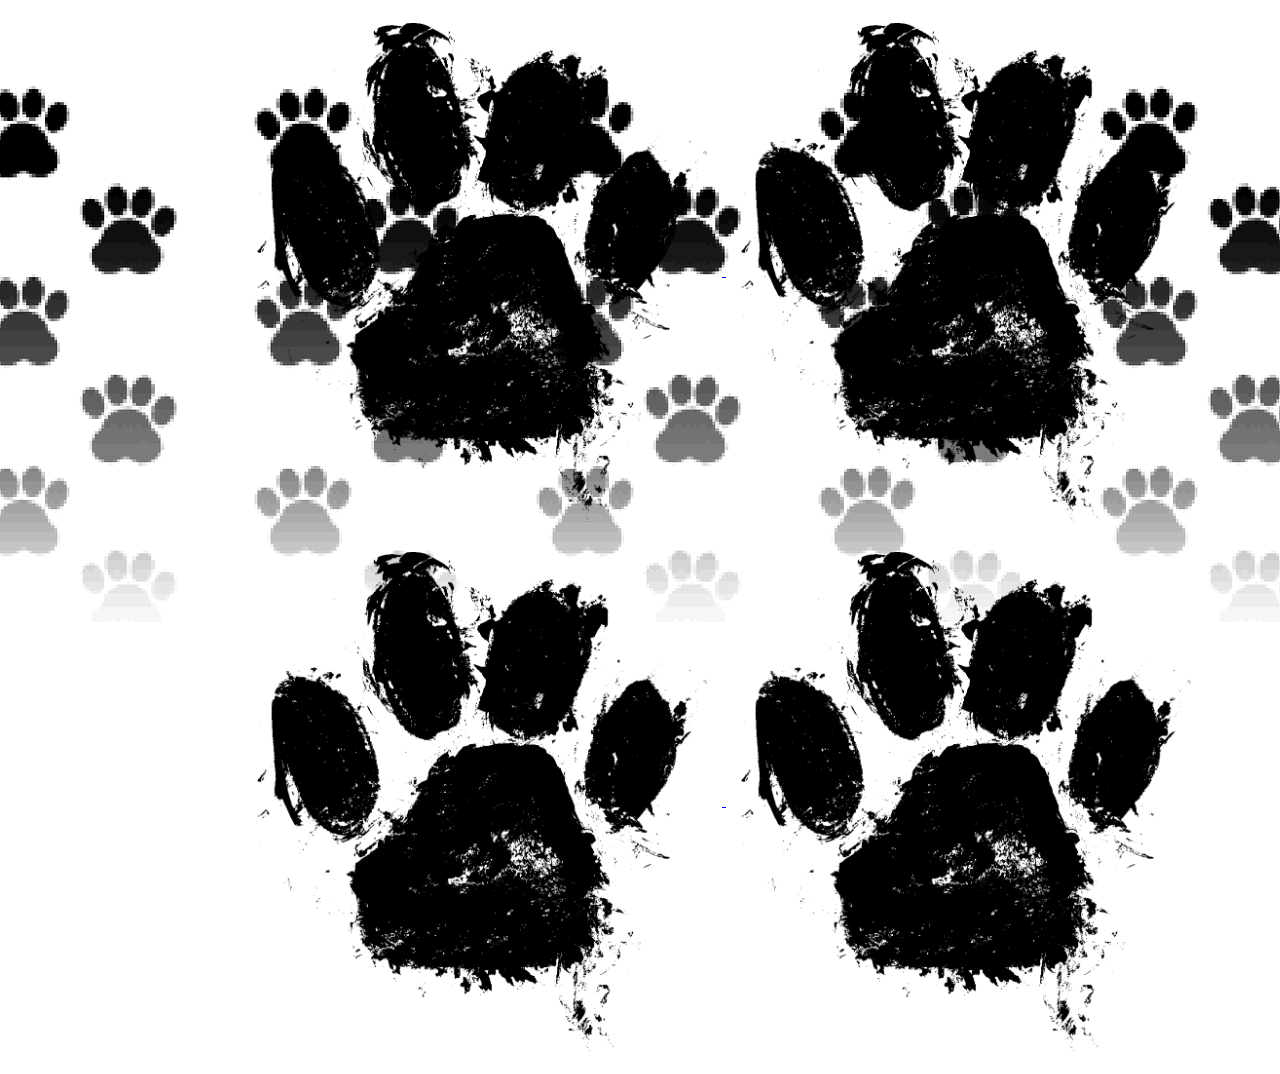
<file: fanPage/index.html>
<!--

More info on HTML: https://www.w3schools.com/html/default.asp

More info on CSS: https://www.w3schools.com/css/default.asp

-->

<!doctype html>

<html>

	<head>

		<meta charset="UTF-8">
		<title>FanPage</title> 
		<link href="css/style.css" rel="stylesheet"> 
		
	</head>

		
	<body>

		<div class="rows">

			<div class="columns">

				<a href="chihuahua.html"> <img class="paw" src="images/pawPrint.png"> </a>
				<a href="corgis.html"> <img class="paw" src="images/pawPrint.png"> </a>

			</div>

			<div class="columns">

				<a href="pitbulls.html"> <img class="paw" src="images/pawPrint.png"> </a>
				<a href="golden.html"> <img class="paw" src="images/pawPrint.png"> </a>

			</div>

		</div>

		

	</body>


</html>
</file>
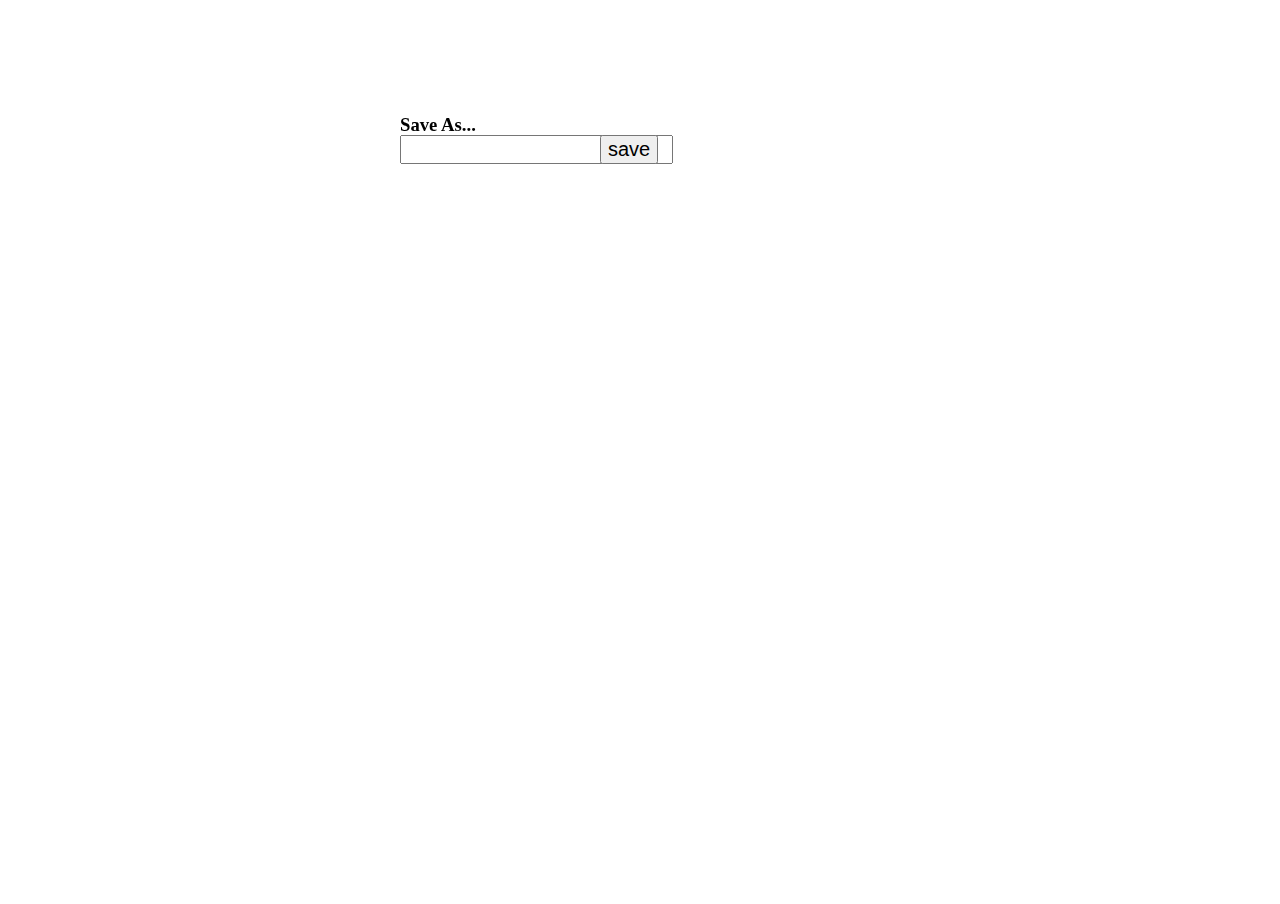
<file: p5_Draw_App/empty-example/index.html>
<!DOCTYPE html>
<html lang="">
  <head>
    <meta charset="utf-8">
    <meta name="viewport" content="width=device-width, initial-scale=1.0">
    <title>p5.js example</title>
    <style> body {padding: 0; margin: 0;} </style>
    <script src="../js/p5.min.js"></script>
    <script src="../addons/p5.dom.js"></script>
  <!--   <script src="../addons/p5.dom.min.js"></script>
    <script src="../addons/p5.sound.min.js"></script> -->
    <script src="sketch.js"></script>
  </head>
  <body>


  </body>
</html>
</file>
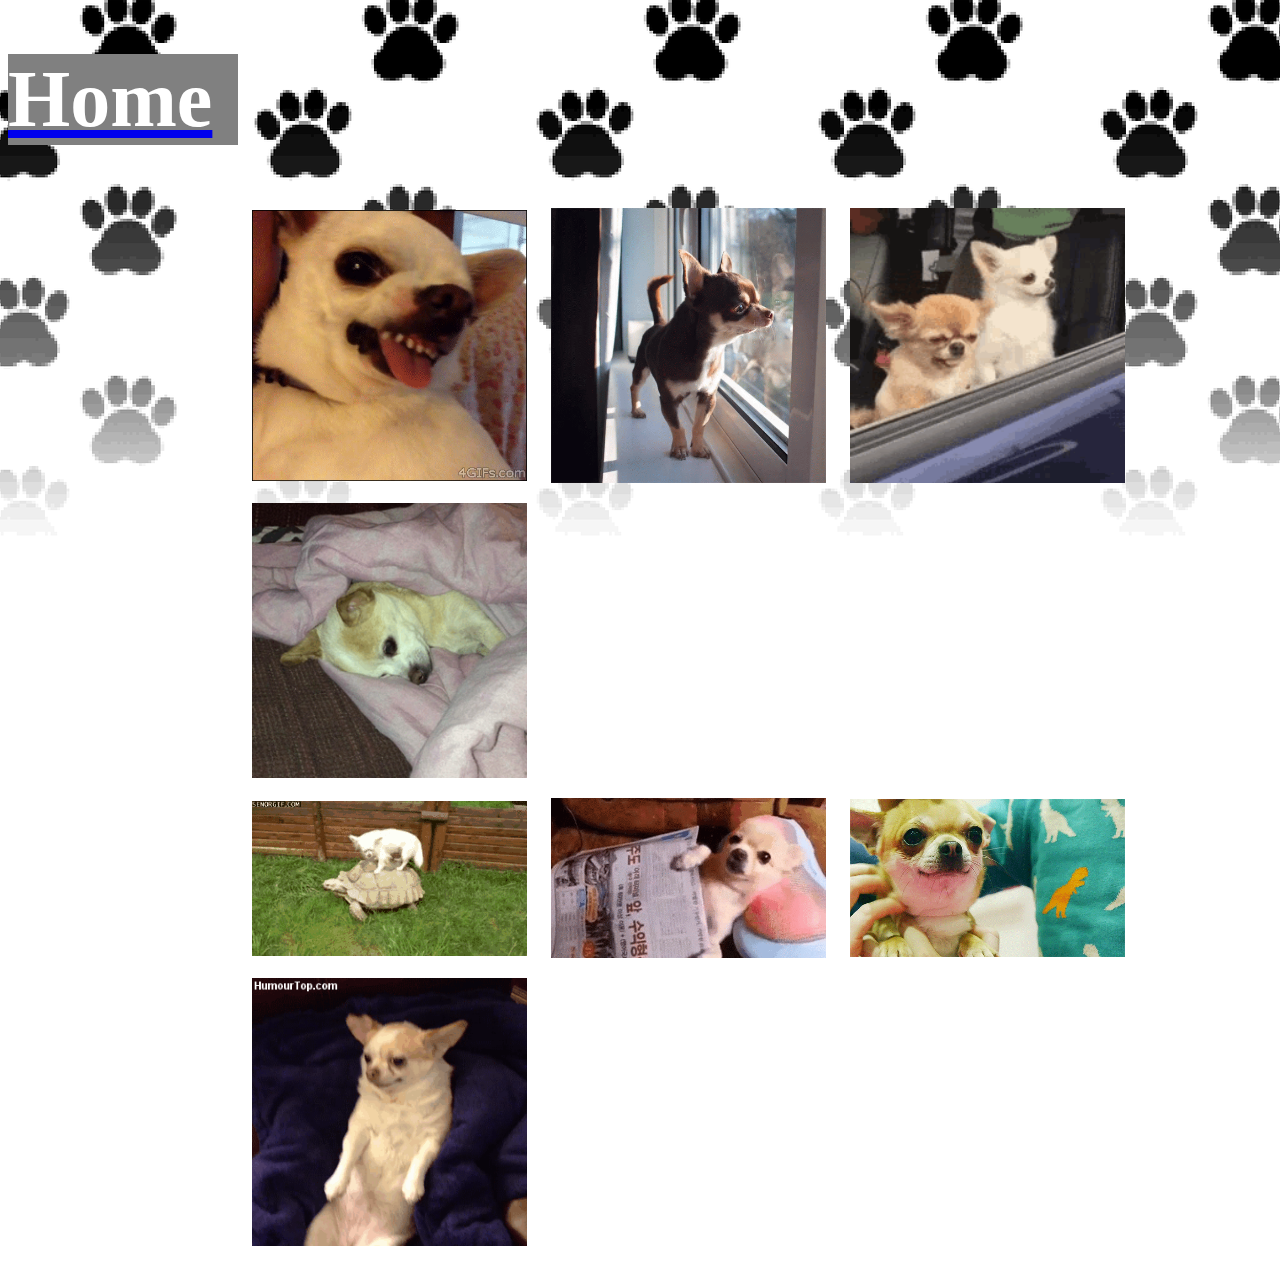
<file: fanPage/chihuahua.html>
<!doctype html>

<html>

	<head>

		<meta charset="UTF-8">
		<title>Chihuahua</title>
		<link href="css/style.css" rel="stylesheet"> 
		
	</head>

		
	<body>
		
		<a href="index.html"> <h1> Home </h1> </a>

		<div class="rows">

			<div class="columns">

				<img class="gif" src="images/chihuahuas/angryChihuahua.gif">
				<img class="gif"  src="images/chihuahuas/barkingChihuahua.gif">
				<img class="gif"  src="images/chihuahuas/carChihuahuas.gif">
				<img class="gif"  src="images/chihuahuas/LeoWhite.gif">
			</div>

			<div class="columns">

				<img class="gif"  src="images/chihuahuas/chihuahuaTurtle.gif">
				<img class="gif"  src="images/chihuahuas/massageChihuahua.gif">
				<img class="gif"  src="images/chihuahuas/pettingChihuahua.gif">
				<img class="gif"  src="images/chihuahuas/smilingChihuahua.gif">

			</div>

		</div>

		


	</body>


</html>
</file>
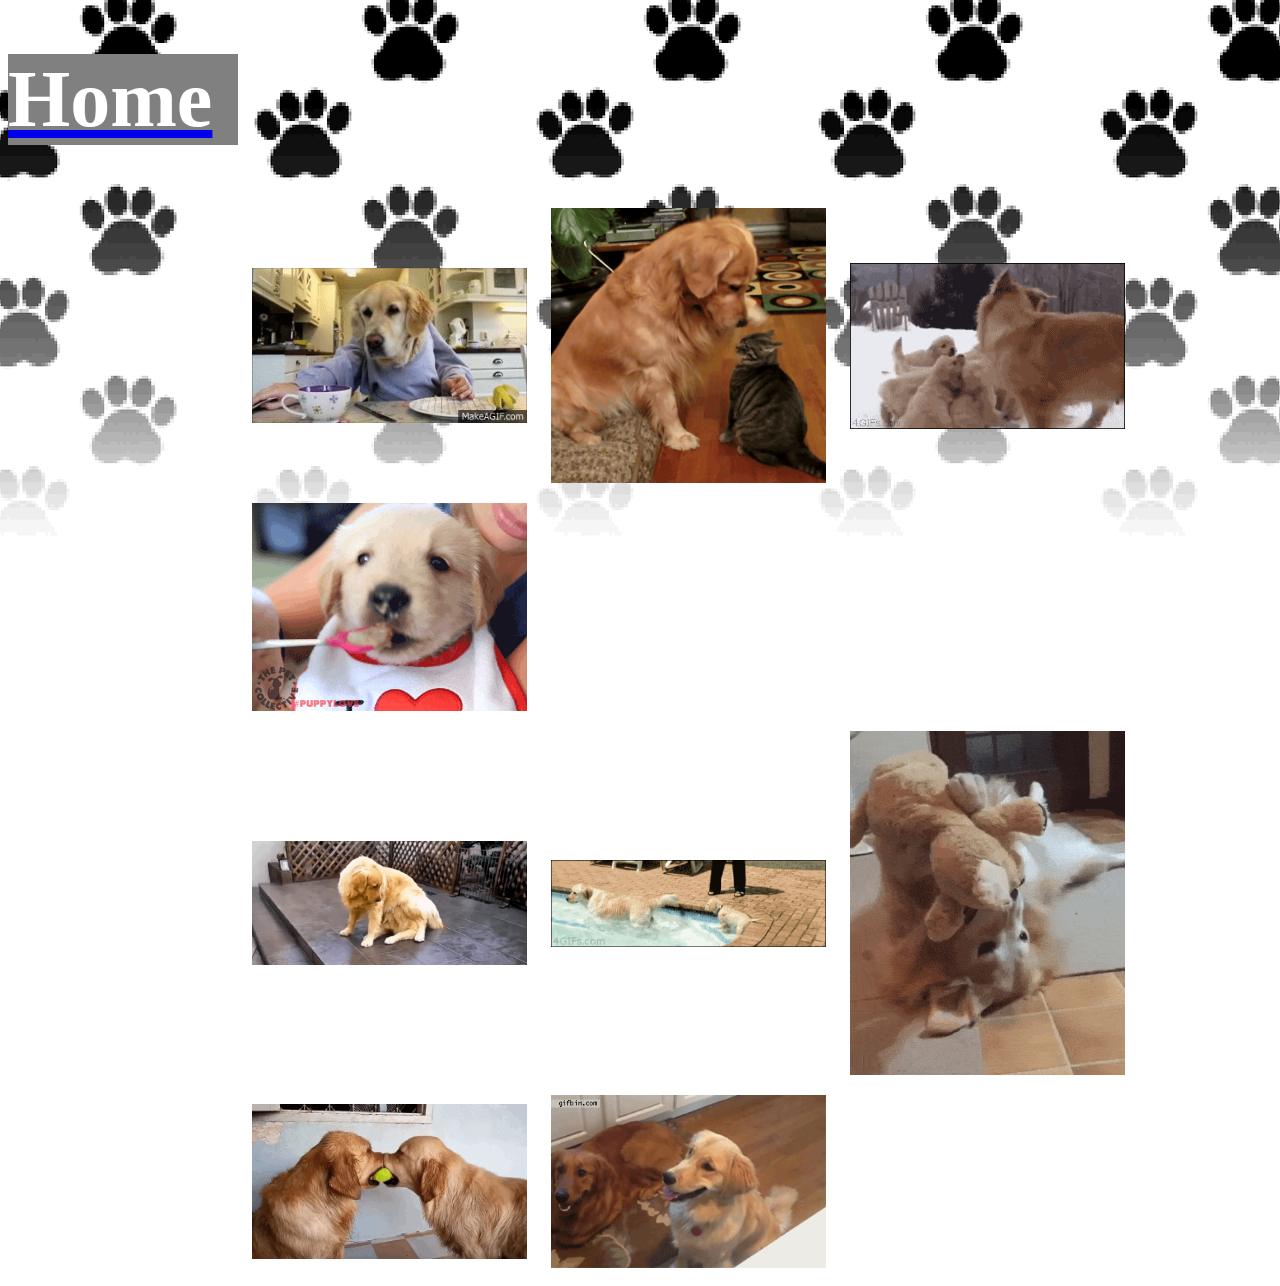
<file: fanPage/golden.html>
<!doctype html>

<html>

	<head>

		<meta charset="UTF-8">
		<title>Chihuahua</title>
		<link href="css/style.css" rel="stylesheet"> 
		
	</head>

		
	<body>
		
		<a href="index.html"> <h1> Home </h1> </a>

		<div class="rows">

			<div class="columns">

				<img class="gif" src="images/golden/bfast.gif">
				<img class="gif"  src="images/golden/cat&gold.gif">
				<img class="gif"  src="images/golden/playtime.gif">
				<img class="gif"  src="images/golden/puppy.gif">
			</div>

			<div class="columns">

				<img class="gif"  src="images/golden/surprise.gif">
				<img class="gif"  src="images/golden/swimming.gif">
				<img class="gif"  src="images/golden/teddyPup.gif">
				<img class="gif"  src="images/golden/tennisGold.gif">
				<img class="gif"  src="images/golden/treat.gif">

			</div>

		</div>

		


	</body>


</html>
</file>
<file: fanPage/css/style.css>
/* CSS Styles */

html{
	background: url("../images/pawPrintsWalking.gif") center center fixed;
	/*background-size: cover;*/
	/*-webkit-background-size: cover;*/
} 

h1{
	width: 230px;
	font-size: 80px;
	color: white;
	background-color: gray;
	border-color: pink;
	border-width: 20px;


}

.rows{ 
	display: flex;
	flex-wrap: wrap;
	padding: 0 4px;
}
.columns{
	flex: 50%;
	padding: 0 4px;
	margin-left: 18%;
}

.paw{
	width: 450px;
	height: auto;
	padding: 15px;
	vertical-align: middle;
}

.gif{
	width: 275px;
	height: auto;
	padding: 10px;
	vertical-align: middle;
}
</file>
